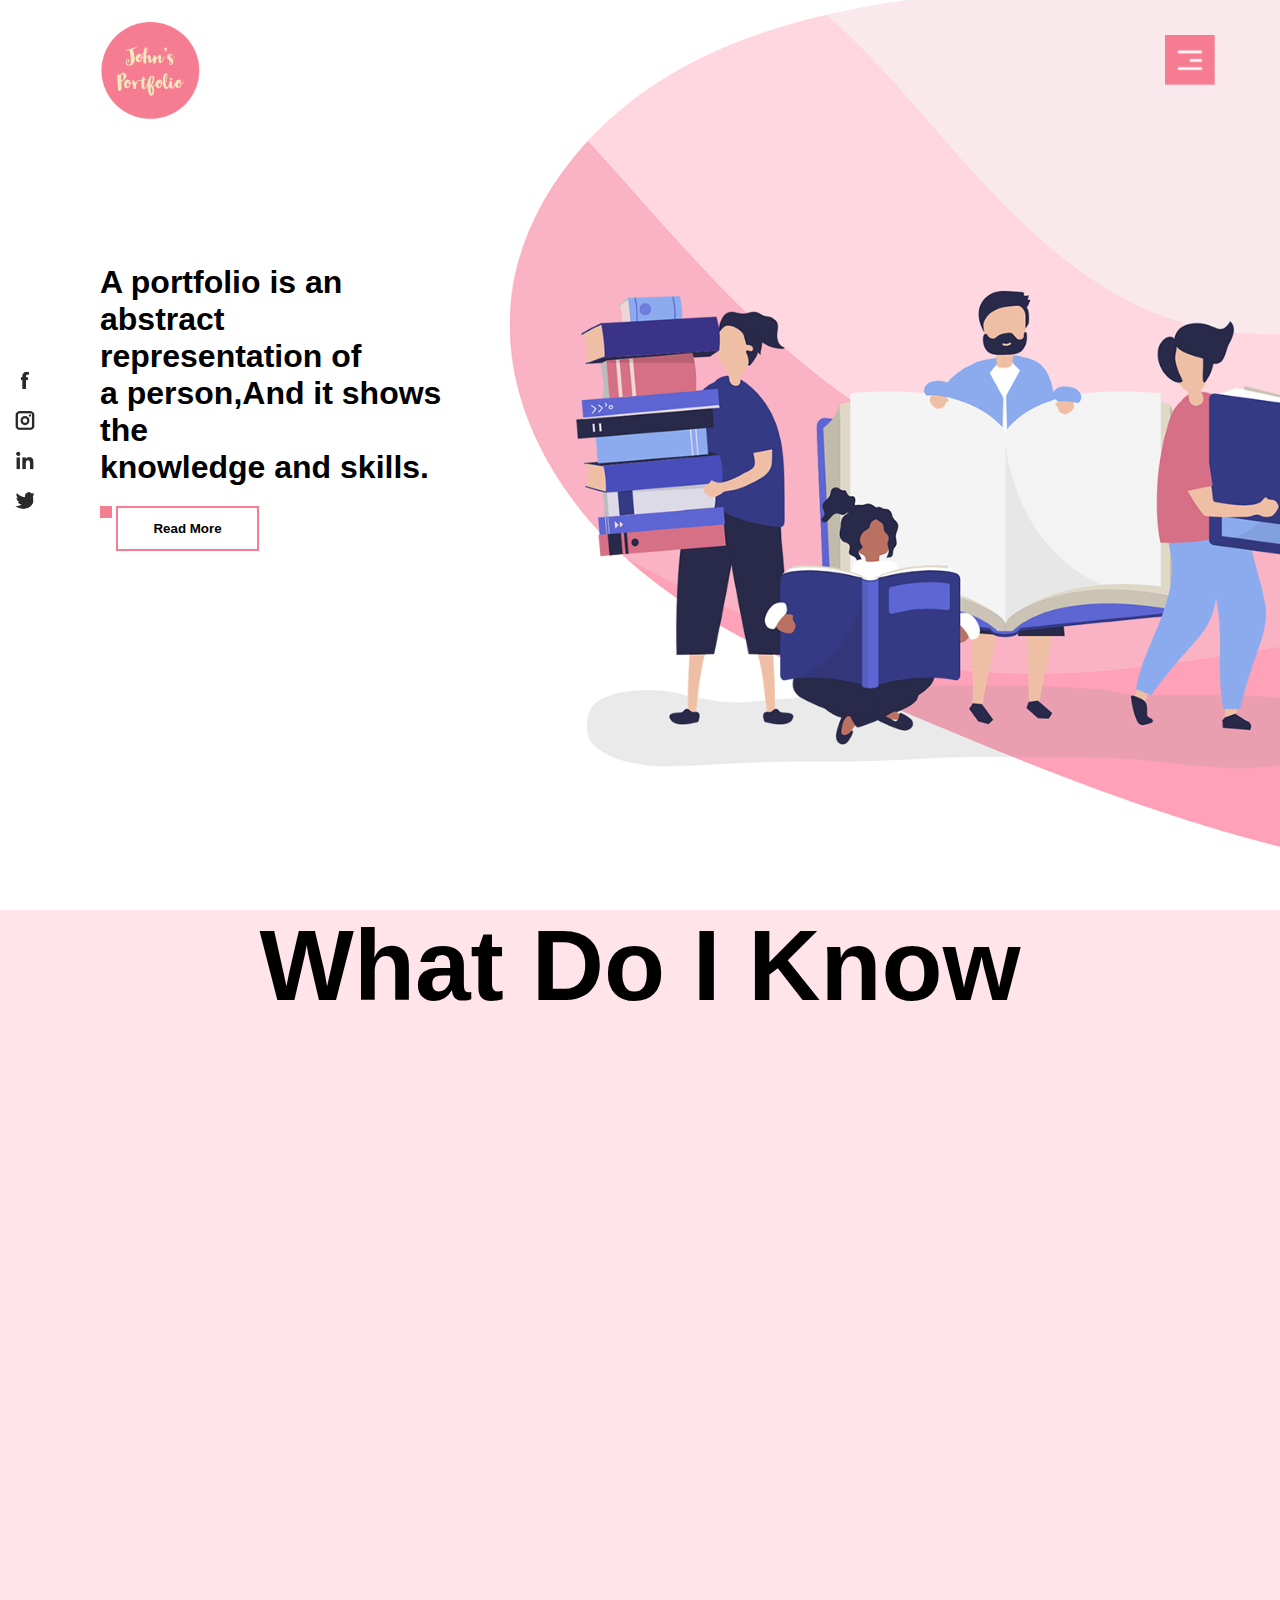
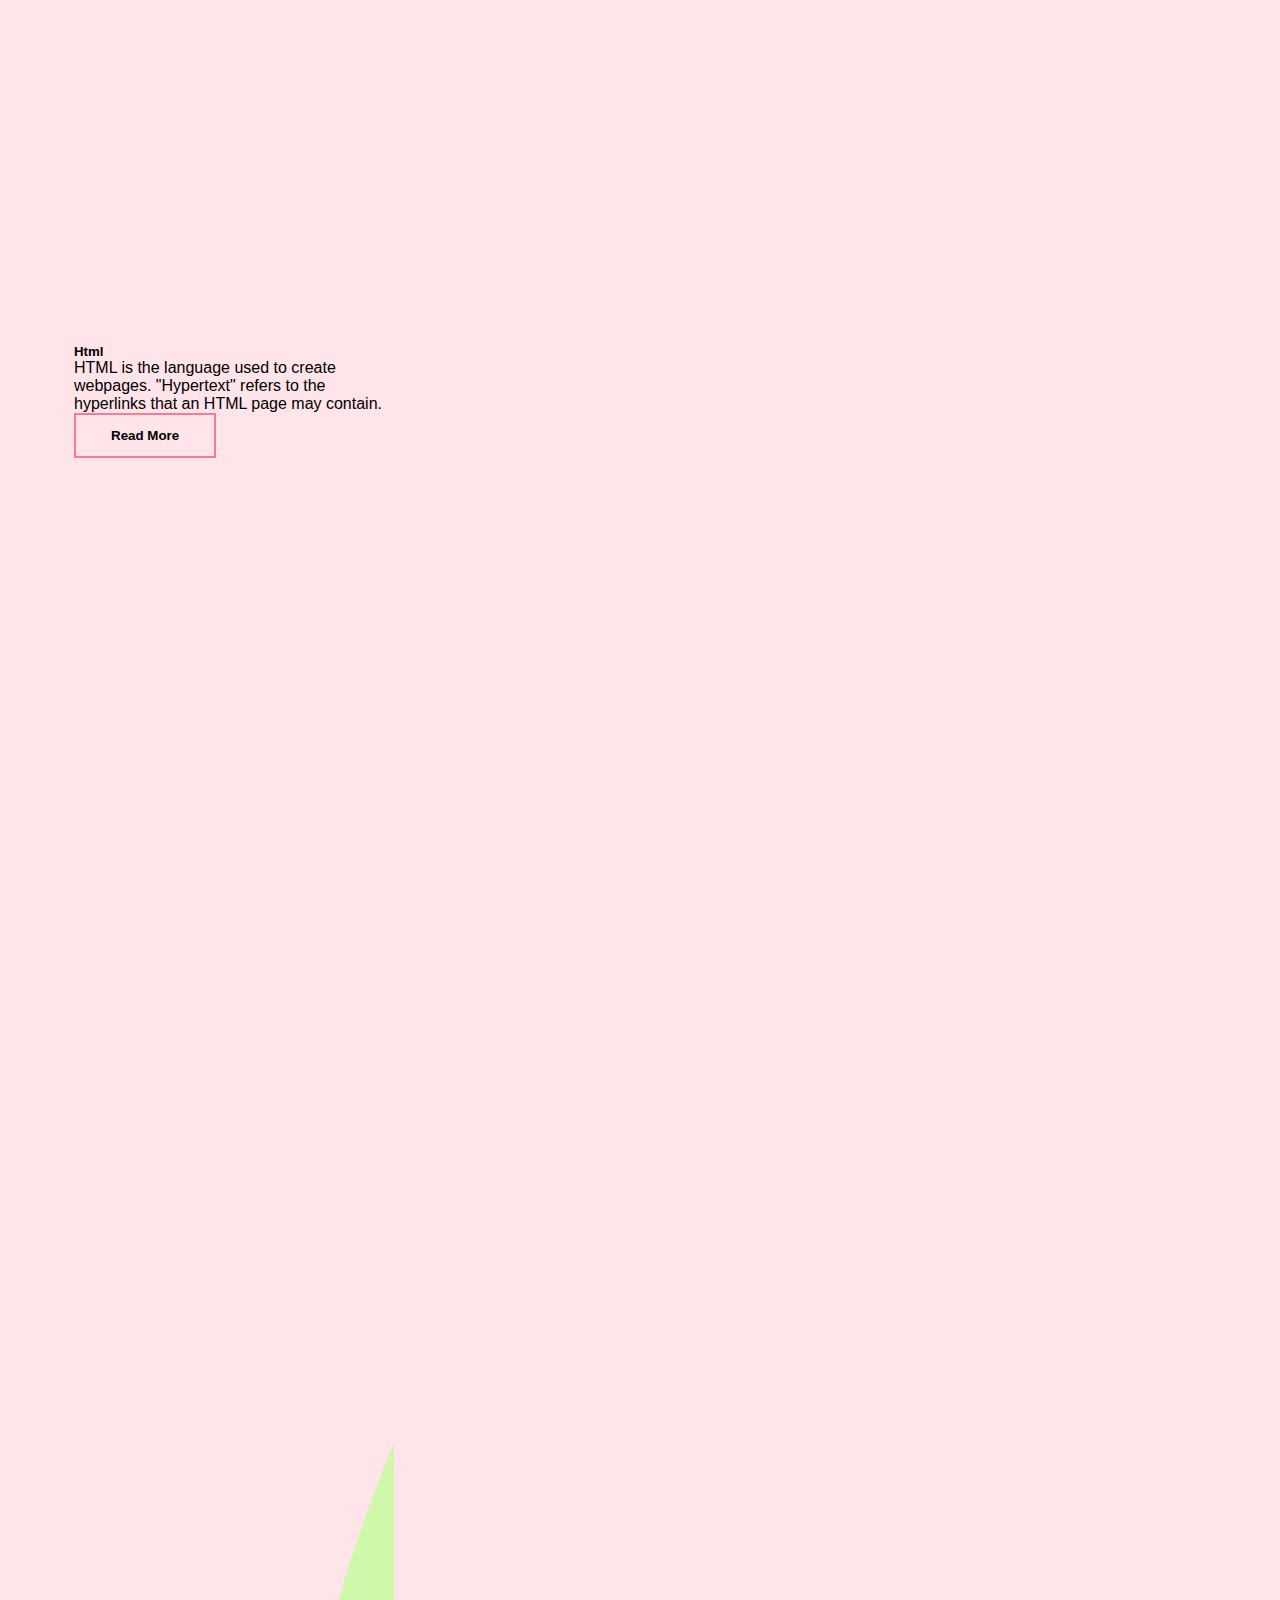
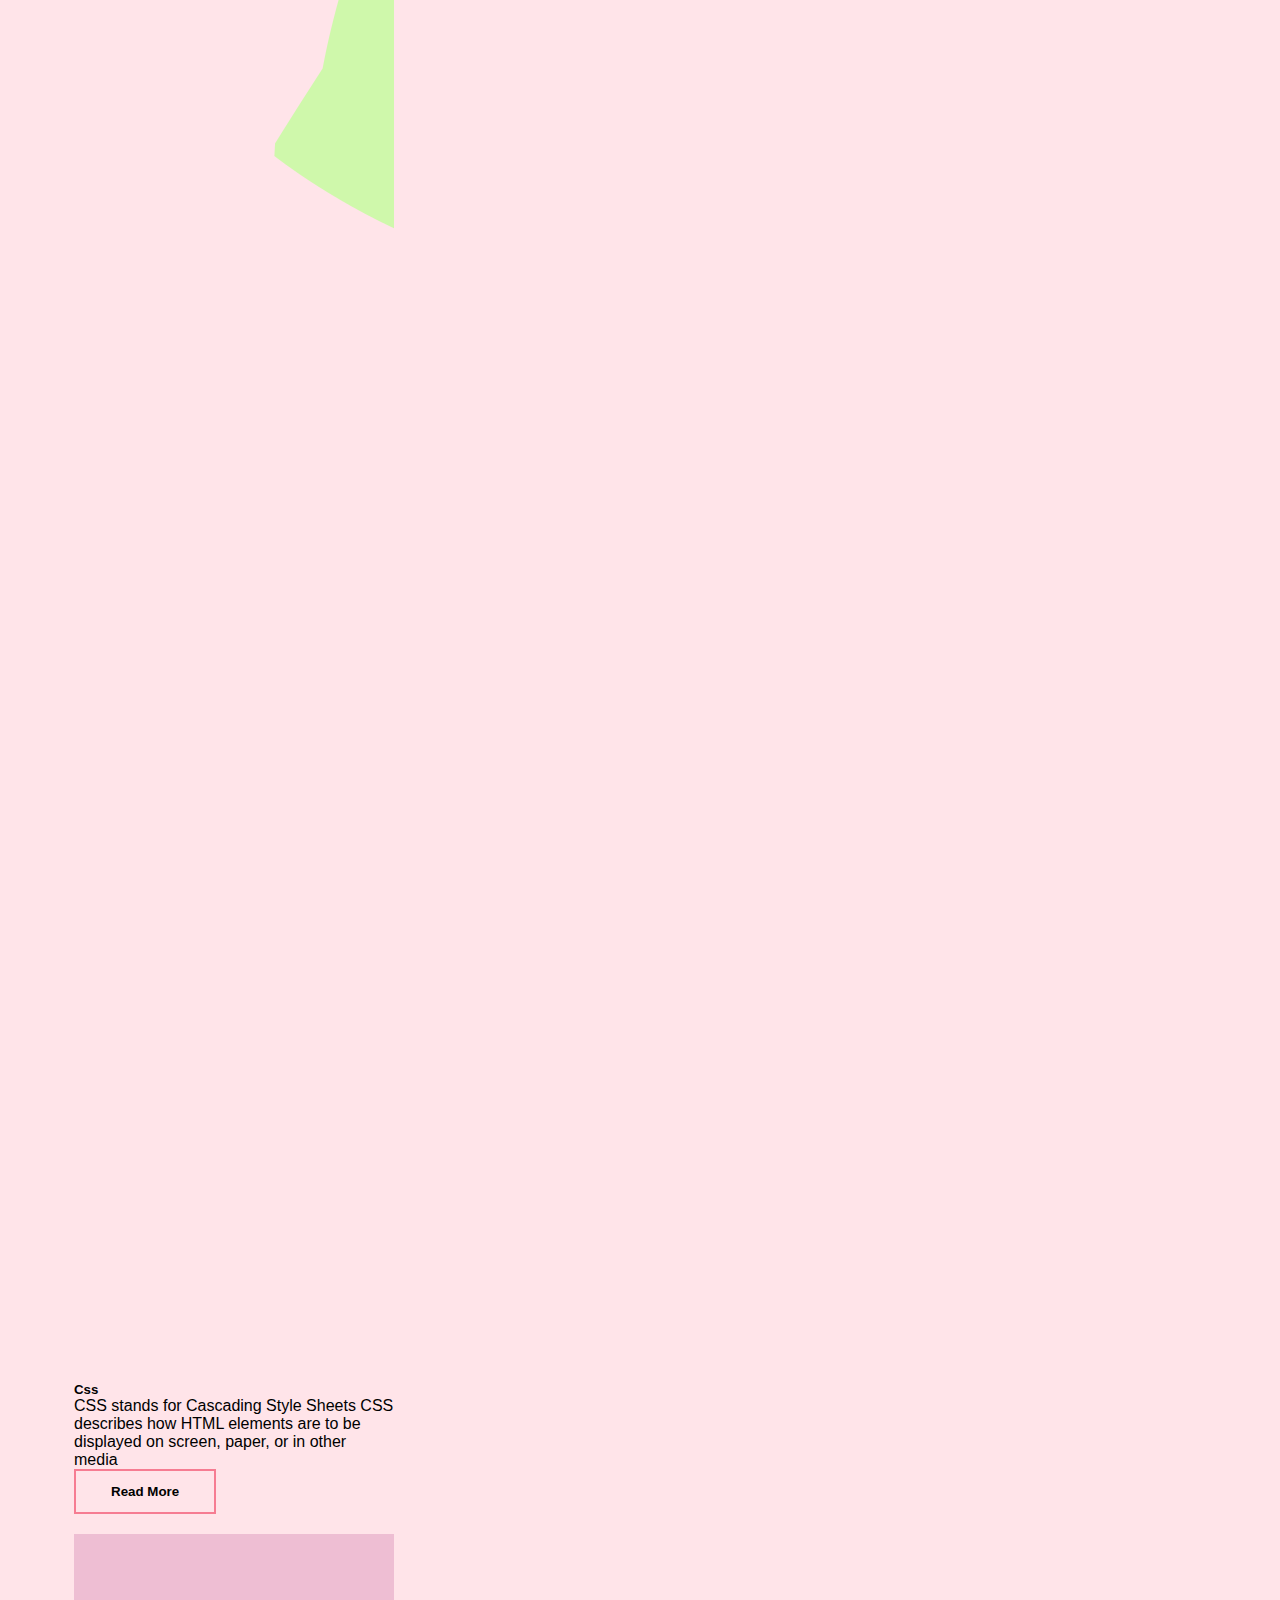
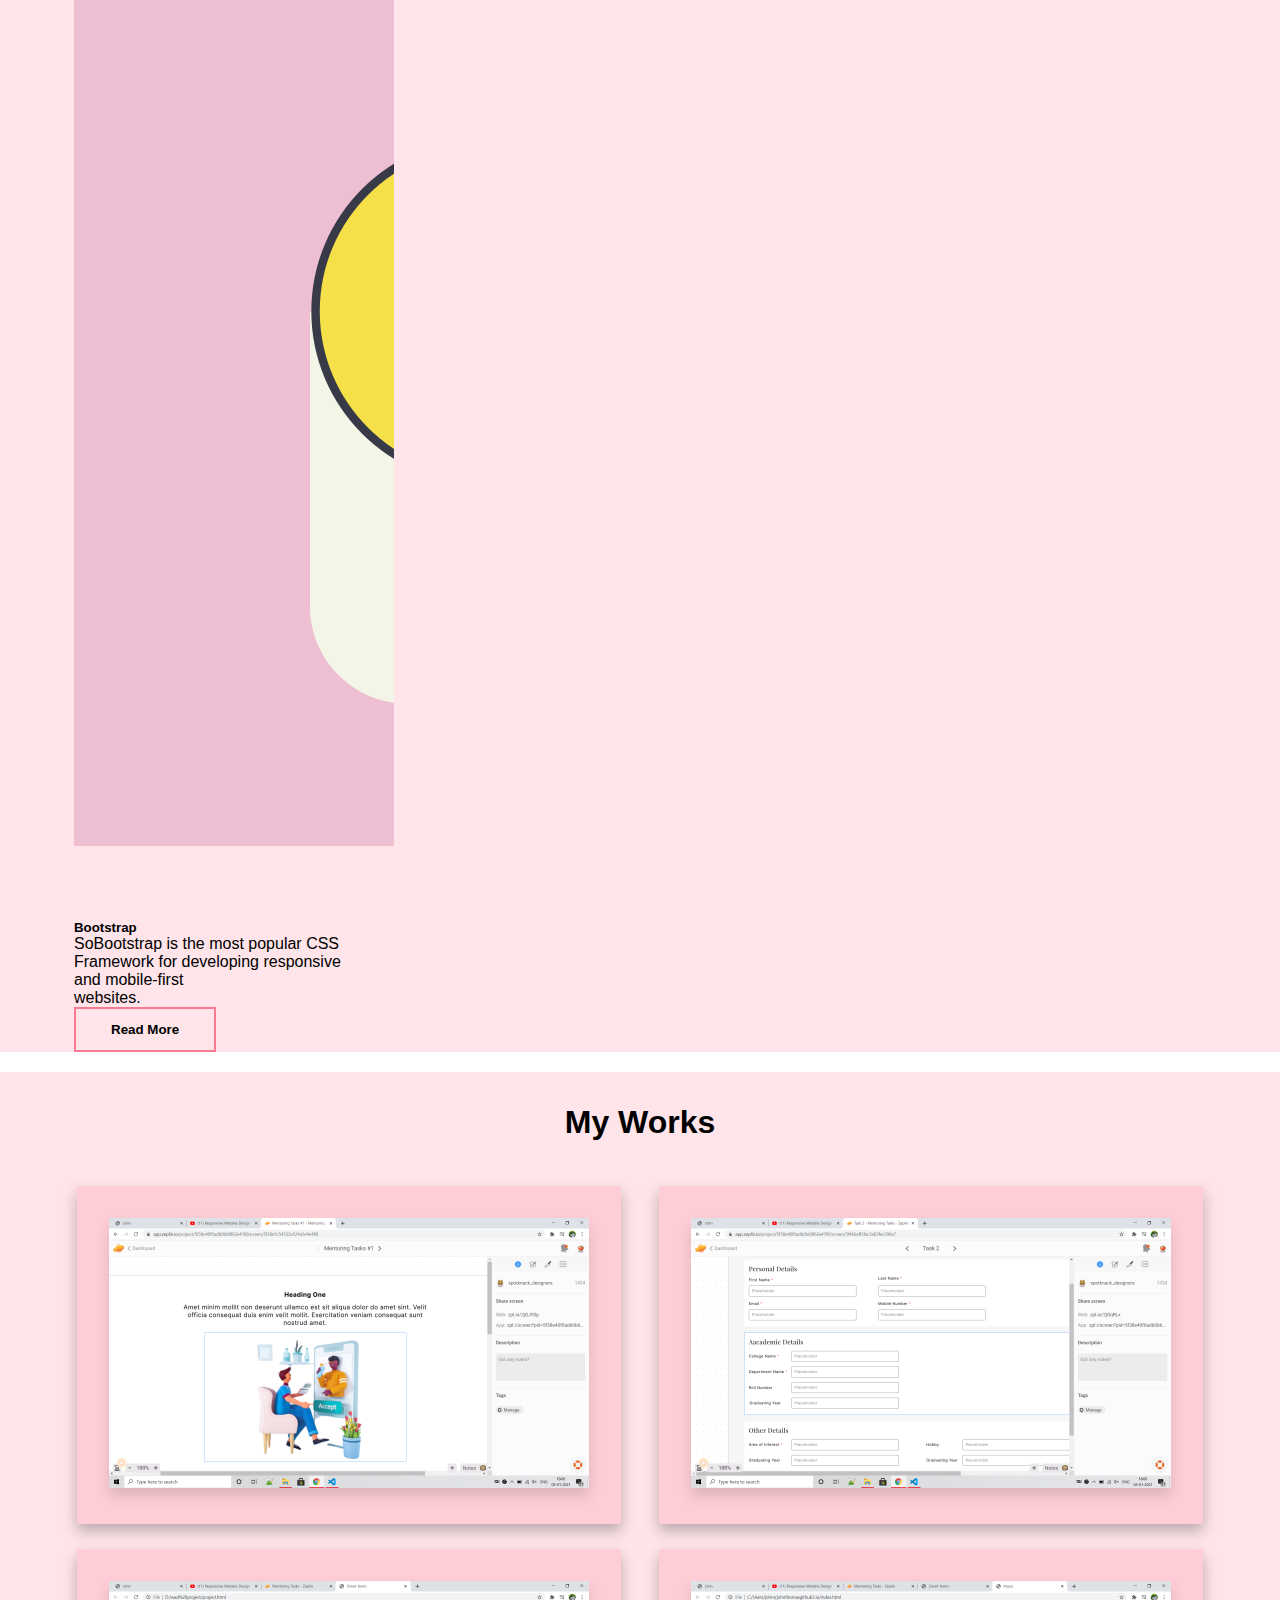
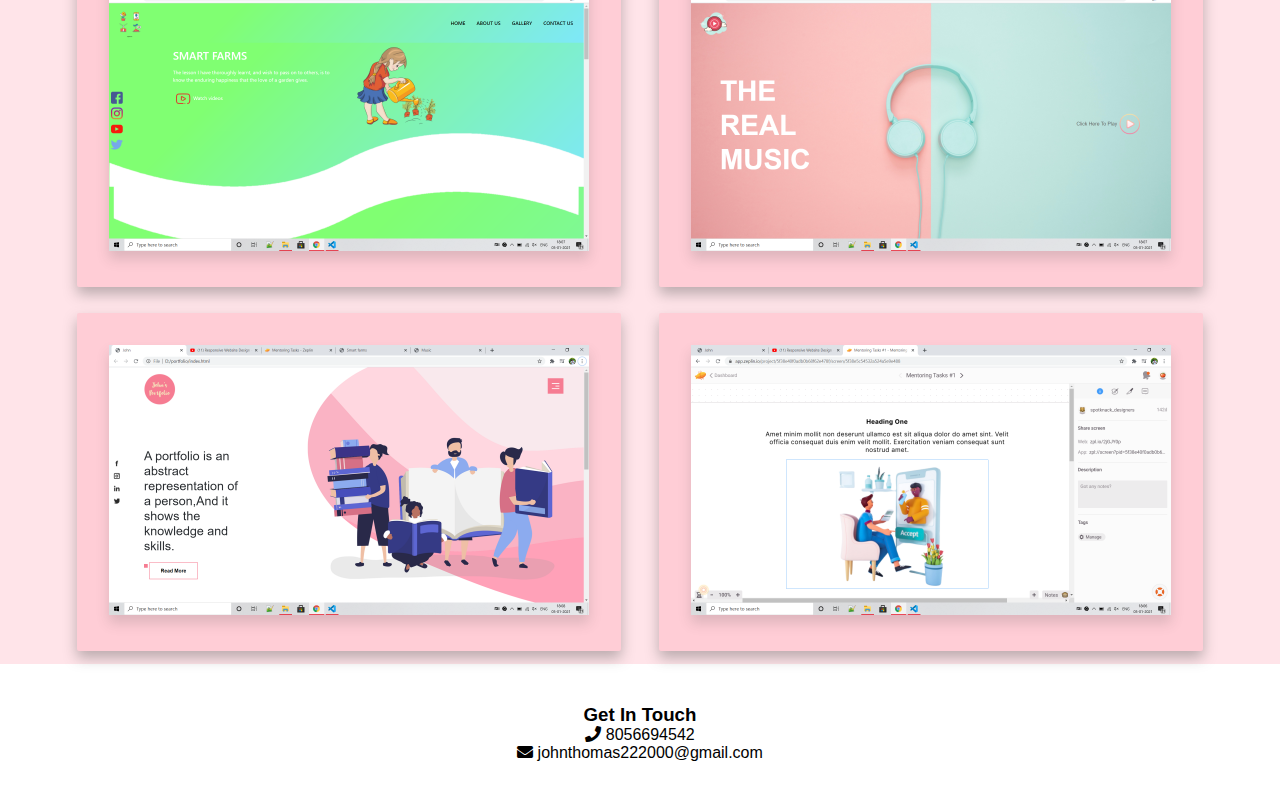
<file: index.html>
<!DOCTYPE html>
<html lang="en">
  <head>
    <meta charset="UTF-8" />
    <meta name="viewport" content="width=device-width, initial-scale=1" />
    <title>John</title>
    <link
      href="https://cdn.jsdelivr.net/npm/bootstrap@5.0.0-beta1/dist/css/bootstrap.min.css"
      rel="stylesheet"
      integrity="sha384-giJF6kkoqNQ00vy+HMDP7azOuL0xtbfIcaT9wjKHr8RbDVddVHyTfAAsrekwKmP1"
      crossorigin="anonymous"
    />
    <link
      rel="stylesheet"
      href="https://use.fontawesome.com/releases/v5.4.1/css/all.css"
    />

    <link rel="stylesheet" href="style.css" />
  </head>
  <body>
    <nav id="side-nav">
      <ul>
        <li><a href="#header">Home</a></li>
        <li><a href="#Skills">Skills</a></li>
        <li><a href="#projects">Projects</a></li>
        <li><a href="#">Resume</a></li>
        <li><a href="#contact-me">Contact Me</a></li>
      </ul>
    </nav>
    <section id="header">
      <div class="container">
        <img src="images/logo (2).png" class="logo" />
        <div class="header-text">
          <h1>
            A portfolio is an abstract representation of <br />a person,And it
            shows the<br />
            knowledge and skills.
          </h1>
          <span class="square"></span>
          <a
            href="https://www.springboard.com/blog/programmer-portfolio/"
            target="_blank"
          >
            <button class="read-btn">Read More</button></a
          >
        </div>
      </div>
    </section>

    <section class="skills" id="Skills">
      <div class="skills-header">
        <h1>What Do I Know</h1>
      </div>
      <div class="">
        <div class="row justify-content-center">
          <div class="col-md-4" style="margin-bottom: 15px">
            <div class="card shadow" style="width: 20rem">
              <div class="inner">
                <img
                  src="images/html card.png"
                  class="card-img-top"
                  alt="..."
                />
              </div>
              <div class="card-body text-center">
                <h5 class="card-title">Html</h5>
                <p class="card-text">
                  HTML is the language used to create webpages. "Hypertext"
                  refers to the hyperlinks that an HTML page may contain.
                </p>
                <a href="https://www.w3schools.com/html/" target="_blank">
                  <button class="read-btn">Read More</button></a
                >
              </div>
            </div>
          </div>
          <div class="col-md-4" style="margin-bottom: 15px">
            <div class="card shadow" style="width: 20rem">
              <div class="inner">
                <img src="images/css card.png" class="card-img-top" alt="..." />
              </div>
              <div class="card-body text-center">
                <h5 class="card-title">Css</h5>
                <p class="card-text">
                  CSS stands for Cascading Style Sheets CSS describes how HTML
                  elements are to be displayed on screen, paper, or in other
                  media
                </p>
                <a href="https://www.w3schools.com/css/" target="_blank">
                  <button class="read-btn">Read More</button></a
                >
              </div>
            </div>
          </div>
          <div class="col-md-4" style="margin-bottom: 15px">
            <div class="card shadow" style="width: 20rem">
              <div class="inner">
                <img
                  src="images/boot card.png"
                  class="card-img-top"
                  alt="..."
                />
              </div>
              <div class="card-body text-center" style="margin-top: 70px">
                <h5 class="card-title">Bootstrap</h5>
                <p class="card-text">
                  SoBootstrap is the most popular CSS Framework for developing
                  responsive<br />
                  and mobile-first <br />websites.
                </p>
                <a href="https://www.w3schools.com/bootstrap/" target="_blank">
                  <button class="read-btn">Read More</button></a
                >
              </div>
            </div>
          </div>
        </div>
      </div>
    </section>
    <section id="projects">
      <div class="full-content">
        <div class="head">
          <h1>My Works</h1>
        </div>
        <div class="content-box">
          <div class="content-box-info">
            <img src="images/t1.png" class="img-website" />
            <div class="btn-click">
              <a
                href="https://johnthomasgithub.github.io/johnthomasgithub.io/"
                target="_blank"
                >Preview It</a
              >
            </div>
          </div>
          <div class="content-box-info">
            <img src="images/t2.png" class="img-website" />
            <div class="btn-click">
              <a
                href="https://johnthomasgithub.github.io/johnthomasgithub2.io/"
                target="_blank"
                >Preview It</a
              >
            </div>
          </div>
          <div class="content-box-info">
            <img src="images/t3.png" class="img-website" />
            <div class="btn-click">
              <a
                href="https://johnthomasgithub.github.io/smartfarms.io/"
                target="_blank"
                >Preview It</a
              >
            </div>
          </div>
          <div class="content-box-info">
            <img src="images/t4.png" class="img-website" />
            <div class="btn-click">
              <a
                href="https://johnthomasgithub.github.io/johnthomasgithub3.io/"
                target="_blank"
                >Preview It</a
              >
            </div>
          </div>
          <div class="content-box-info">
            <img src="images/t5.png" class="img-website" />
            <div class="btn-click">
              <a href="https://johnthomasgithub.github.io/Portfolio.io/" target="_blank">Preview It</a>
            </div>
          </div>
          <div class="content-box-info">
            <img src="images/t1.png" class="img-website" />
            <div class="btn-click">
              <a href="" target="_blank">Preview It</a>
            </div>
          </div>
        </div>
      </div>
    </section>
    <footer class="container" id="contact-me">
      <div class="footer-content">
        <h3>Get In Touch</h3>
        <span><i class="fas fa-phone"></i>&nbsp;8056694542</span></br>
        <span><i class="fas fa-envelope"></i>&nbsp;johnthomas222000@gmail.com</span>
      </div>
    </footer>

    <div class="social-icons">
      <a
        href="https://www.facebook.com/profile.php?id=100010018302316"
        target="_blank"
      >
        <img src="images/facebook.png"
      /></a>
      <a href="https://www.instagram.com/ada_namma_johnu/" target="_blank"
        ><img src="images/instagram.png"
      /></a>
      <a
        href="https://www.linkedin.com/in/john-thomas-505b0a1b5/"
        target="_blank"
        ><img src="images/linkedin.png"
      /></a>
      <a href="https://twitter.com/?lang=en" target="_blank"
        ><img src="images/twitter.png"
      /></a>
    </div>

    <img src="images/menu.png" id="menu" />
    <script>
      var menu = document.getElementById("menu");
      var nav = document.getElementById("side-nav");
      nav.style.right = "-250px";
      menu.onclick = function () {
        if (nav.style.right == "-250px") {
          nav.style.right = "0";
        } else {
          nav.style.right = "-250px";
        }
      };
    </script>
  </body>
</html>
</file>
<file: style.css>
@import "util.css";
* {
  margin: 0;
  padding: 0;
  font-family: sans-serif;
  box-sizing: border-box;
}
#header {
  height: 100vh;
  background-image: url(images/background.png);
  background-position: center;
  background-size: cover;
}
.logo {
  height: 100px;
  width: 100px;
  margin-top: 20px;
}

.header-text {
  margin-top: 140px;
  max-width: 350px;
}
.square {
  height: 12px;
  width: 12px;
  display: inline-block;
  background: #f67c92;
  margin: 15px 0;
}
.read-btn {
  padding: 13px 35px;
  background: transparent;
  outline: none;
  border: 2px solid #f67c92;
  font-weight: bold;
  cursor: pointer;
}
.header-text button {
  margin-top: 20px;
  margin-bottom: 60px;
}
#side-nav {
  height: 100vh;
  width: 250px;
  position: fixed;
  right: -250px;
  top: 0;
  background: #f67c92;
  z-index: 2;
  transition: 0.3s;
}
nav ul li {
  list-style: none;
  margin: 50px 20px;
}
nav ul li a {
  text-decoration: none;
  color: #fff;
}
#menu {
  width: 50px;
  position: fixed;
  right: 65px;
  top: 35px;
  z-index: 2;
  cursor: pointer;
}
.skills {
  flex-wrap: wrap;
  margin-top: 10px;
  background: #ffe4e9;
  
}
.skills-header {
  font-size: 50px;
  color: black;
  line-height: 110px;
  text-align: center;
}
.card{
  margin: 20px 10px;
}
.row {
  margin-left: 5%;
  flex-wrap: wrap;
  justify-content: space-evenly;
}
.justify-content-center{
  justify-content: center;
}
.btn {
  background-color: #f67c92;
  color: black;
}
.inner {
  overflow: hidden;
}
.inner img {
  transition: all 1.5s ease;
}
.inner:hover img {
  transform: scale(1.5);
}
.social-icons {
  width: 50px;
  position: fixed;
  top: 50%;
  left: 0;
  transform: translateY(-50%);
  z-index: 1;
}
.social-icons img {
  display: block;
  width: 20px;
  margin: 0 auto 20px;
  cursor: pointer;
}
.full-content{
    background-color:#ffe4e9;
    background-size: cover;
    background-position: center;
}
.full-content .head{
    text-align: center;
    color: black;
    padding: 2rem 4rem;
}
.full-content .content-box
{
    display: flex;
    flex-wrap: wrap;
    align-items:center;
    justify-content: center;
}

.content-box .content-box-info {
  width: 34rem;
  box-shadow: 0 7px 14px rgba(85, 85, 85, 0.4);
  border-radius: 2px;
  padding: 2rem;
  margin: 0.8rem 1.2rem;
  position: relative;
  background-color: #ffcdd6;
  transition: all .4s;

}
.content-box-info .img-website {
  width: 100%;
  box-shadow: 0 8px 12px rgba(85, 85, 85, 0.2);
  transition: all 0.4s;
}
.content-box-info:hover .img-website {
  filter: opacity(0.4);
}
.content-box-info .btn-click 
{
transition: all .4s;
}
.content-box-info .btn-click a:link,
.content-box-info .btn-click a:visited {
  text-decoration: none;
  text-transform: uppercase;
  font-size: 1.2rem;
  font-weight: 700;
  padding: 1.4rem 1.7rem;
  background-color: #ff6682;
  border-radius: 4px;
  color: #fff;
  position: absolute;
  top: 45%;
  left: 34%;
  opacity: 0;
  transition: all .4s;

}
.content-box-info .btn-click:hover a{
    letter-spacing: 2px;
}
.content-box-info:hover .btn-click a {
  opacity: 1;
}
.footer-content
{
  margin: 40px 40px;
  text-align: center;
}


@media only screen and (max-width: 770px) {
  #header {
    background-image: none;
  }
  .logo {
    height: 100px;
    width: 70px;
    margin-top: 27px;
  }
  .container {
    margin-left: 50px;
    margin-right: 50px;
  }
  .header-text {
    margin-top: 100px;
  }
  h1{
    font-size: 25px;
  }
  .skills{
   margin: auto;
  }
  .skills-header {
   
    text-align: center;
  }
  #menu {
    width: 40px;
    right: 50px;
  }
  .social-icons img {
    width: 14px;
    margin: 15px auto;
  }
  .footer-content{
    margin-left: 50px;
    margin-right: 50px;
  }
  .full-content{
    background-color:#ffe4e9;
    background-size: cover;
    background-position: center;
}
.row {
  margin-left: auto;
  flex-wrap: wrap;
  justify-content: space-evenly;
}
.card{
  margin: auto;
  justify-content: center;
}
 
}
</file>
